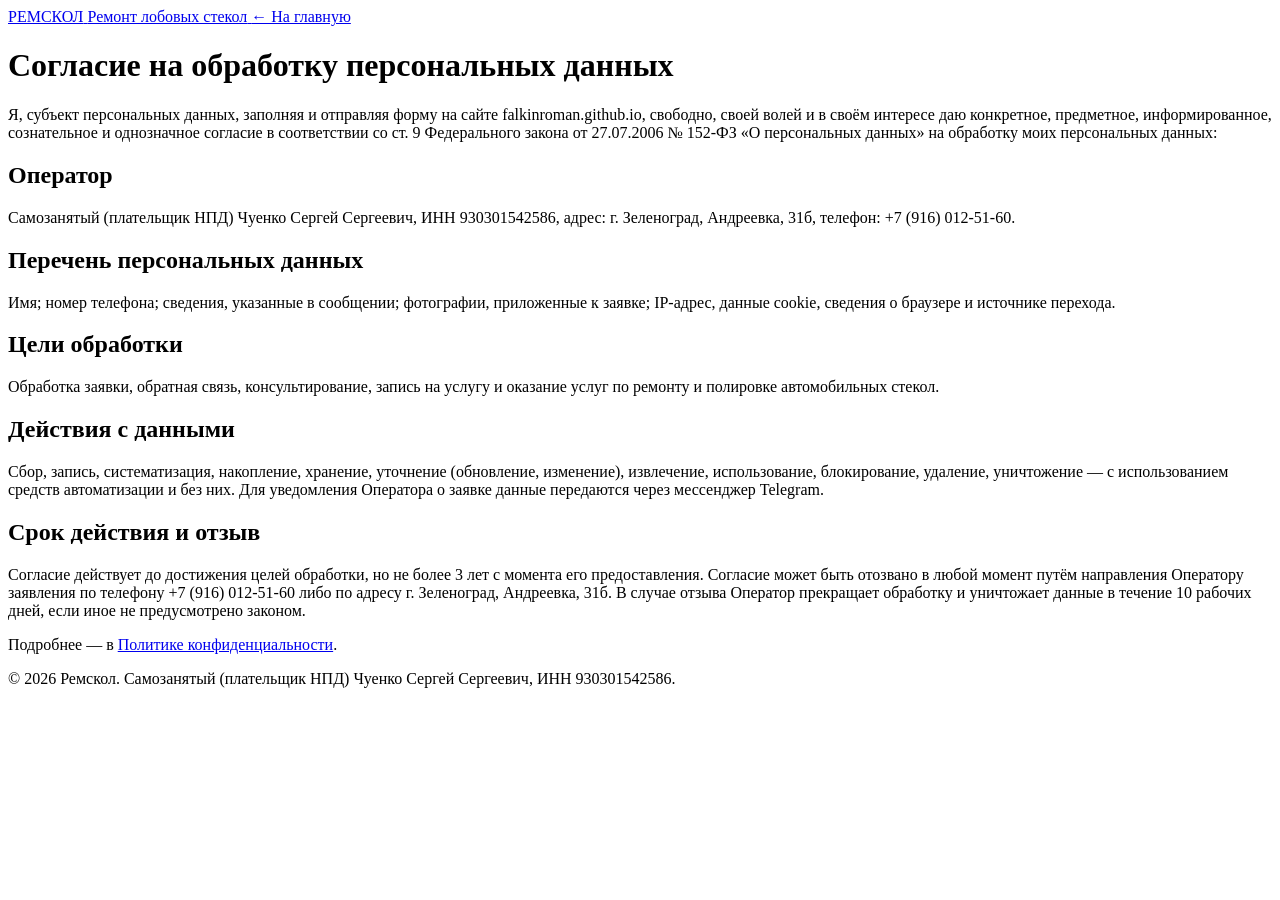
<file: docs/consent/index.html>
<!DOCTYPE html>
<html lang="ru" prefix="og: https://ogp.me/ns#">
<head>
    <meta charset="utf-8">
    <meta name="viewport" content="width=device-width, initial-scale=1, viewport-fit=cover">
    <meta name="csrf-token" content="VKfMxIJTVR3FKqszzllHsnKKmSoQT6IgWdNkYeT3">

    <title>Согласие на обработку персональных данных — Ремскол</title>
    <meta name="description" content="Согласие пользователя сайта Ремскол на обработку персональных данных.">
    <meta name="keywords" content="ремонт сколов Зеленоград, ремонт трещин лобового стекла, полировка лобового стекла, ремонт лобового стекла Зеленоград, Андреевка, Ремскол">
    <meta name="robots" content="noindex, nofollow">
    <link rel="canonical" href="https://falkinroman.github.io/remskol-site/consent">
    <meta name="format-detection" content="telephone=yes">
    <meta name="theme-color" content="#000000">

        
    <meta property="og:type" content="website">
    <meta property="og:locale" content="ru_RU">
    <meta property="og:site_name" content="Ремскол">
    <meta property="og:title" content="Согласие на обработку персональных данных — Ремскол">
    <meta property="og:description" content="Согласие пользователя сайта Ремскол на обработку персональных данных.">
    <meta property="og:url" content="https://falkinroman.github.io/remskol-site/consent">
    <meta property="og:image" content="https://falkinroman.github.io/remskol-site/images/slide-1.jpg">
    <meta name="twitter:card" content="summary_large_image">

    <link rel="icon" href="https://falkinroman.github.io/remskol-site/favicon.svg" type="image/svg+xml">
    <link rel="icon" href="https://falkinroman.github.io/remskol-site/favicon-32.png" type="image/png" sizes="32x32">
    <link rel="apple-touch-icon" href="https://falkinroman.github.io/remskol-site/apple-touch-icon.png">
    <link rel="manifest" href="https://falkinroman.github.io/remskol-site/site.webmanifest">

    <link rel="preconnect" href="https://fonts.googleapis.com">
    <link rel="preconnect" href="https://fonts.gstatic.com" crossorigin>
    <link rel="stylesheet" href="https://fonts.googleapis.com/css2?family=Oswald:wght@500;600&family=Roboto:wght@300;400;500;700&display=swap">

    
    <link rel="stylesheet" href="https://falkinroman.github.io/remskol-site/css/app.css?v=1793114673">

    </head>
<body>
        <header class="doc-header">
        <div class="container doc-header__inner">
            <a class="brand brand--sm" href="https://falkinroman.github.io/remskol-site">
                <span class="brand__logo">РЕМСКОЛ</span>
                <span class="brand__tagline">Ремонт лобовых стекол</span>
            </a>
            <a class="doc-header__back" href="https://falkinroman.github.io/remskol-site">← На главную</a>
        </div>
    </header>

    <main class="page">
        <div class="container page__inner">
                <h1>Согласие на обработку персональных данных</h1>

    <p>Я, субъект персональных данных, заполняя и отправляя форму на сайте falkinroman.github.io, свободно, своей волей и в своём интересе даю конкретное, предметное, информированное, сознательное и однозначное согласие в соответствии со ст. 9 Федерального закона от 27.07.2006 № 152-ФЗ «О персональных данных» на обработку моих персональных данных:</p>

    <h2>Оператор</h2>
    <p>Самозанятый (плательщик НПД) Чуенко Сергей Сергеевич, ИНН 930301542586, адрес: г. Зеленоград, Андреевка, 31б, телефон: +7 (916) 012-51-60.</p>

    <h2>Перечень персональных данных</h2>
    <p>Имя; номер телефона; сведения, указанные в сообщении; фотографии, приложенные к заявке; IP-адрес, данные cookie, сведения о браузере и источнике перехода.</p>

    <h2>Цели обработки</h2>
    <p>Обработка заявки, обратная связь, консультирование, запись на услугу и оказание услуг по ремонту и полировке автомобильных стекол.</p>

    <h2>Действия с данными</h2>
    <p>Сбор, запись, систематизация, накопление, хранение, уточнение (обновление, изменение), извлечение, использование, блокирование, удаление, уничтожение — с использованием средств автоматизации и без них. Для уведомления Оператора о заявке данные передаются через мессенджер Telegram.</p>

    <h2>Срок действия и отзыв</h2>
    <p>Согласие действует до достижения целей обработки, но не более 3 лет с момента его предоставления. Согласие может быть отозвано в любой момент путём направления Оператору заявления по телефону +7 (916) 012-51-60 либо по адресу г. Зеленоград, Андреевка, 31б. В случае отзыва Оператор прекращает обработку и уничтожает данные в течение 10 рабочих дней, если иное не предусмотрено законом.</p>

    <p>Подробнее — в <a href="https://falkinroman.github.io/remskol-site/privacy">Политике конфиденциальности</a>.</p>
        </div>
    </main>

    <footer class="footer footer--doc">
        <div class="container footer__legal">
            <p>© 2026 Ремскол. Самозанятый (плательщик НПД) Чуенко Сергей Сергеевич, ИНН 930301542586.</p>
        </div>
    </footer>

    <script src="https://falkinroman.github.io/remskol-site/js/app.js?v=1793115123" defer></script>

    </body>
</html>
</file>
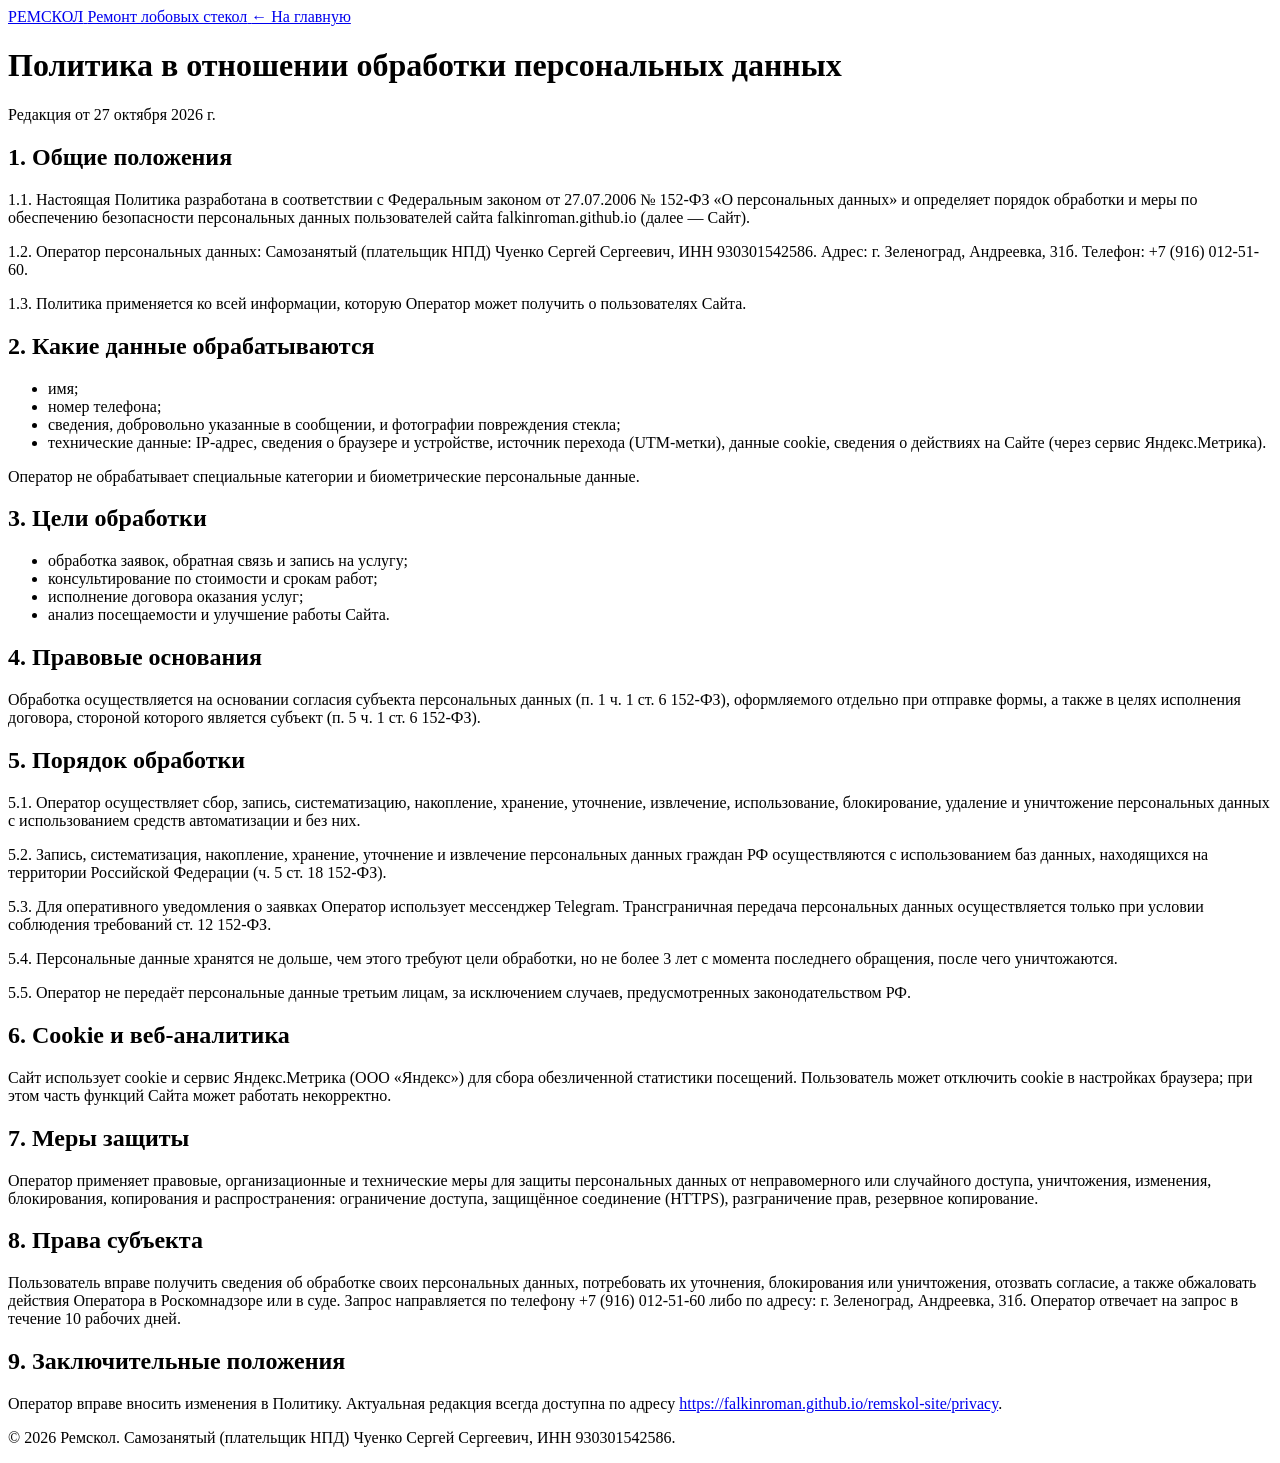
<file: docs/privacy/index.html>
<!DOCTYPE html>
<html lang="ru" prefix="og: https://ogp.me/ns#">
<head>
    <meta charset="utf-8">
    <meta name="viewport" content="width=device-width, initial-scale=1, viewport-fit=cover">
    <meta name="csrf-token" content="VKfMxIJTVR3FKqszzllHsnKKmSoQT6IgWdNkYeT3">

    <title>Политика конфиденциальности — Ремскол</title>
    <meta name="description" content="Политика обработки персональных данных пользователей сайта Ремскол.">
    <meta name="keywords" content="ремонт сколов Зеленоград, ремонт трещин лобового стекла, полировка лобового стекла, ремонт лобового стекла Зеленоград, Андреевка, Ремскол">
    <meta name="robots" content="noindex, nofollow">
    <link rel="canonical" href="https://falkinroman.github.io/remskol-site/privacy">
    <meta name="format-detection" content="telephone=yes">
    <meta name="theme-color" content="#000000">

        
    <meta property="og:type" content="website">
    <meta property="og:locale" content="ru_RU">
    <meta property="og:site_name" content="Ремскол">
    <meta property="og:title" content="Политика конфиденциальности — Ремскол">
    <meta property="og:description" content="Политика обработки персональных данных пользователей сайта Ремскол.">
    <meta property="og:url" content="https://falkinroman.github.io/remskol-site/privacy">
    <meta property="og:image" content="https://falkinroman.github.io/remskol-site/images/slide-1.jpg">
    <meta name="twitter:card" content="summary_large_image">

    <link rel="icon" href="https://falkinroman.github.io/remskol-site/favicon.svg" type="image/svg+xml">
    <link rel="icon" href="https://falkinroman.github.io/remskol-site/favicon-32.png" type="image/png" sizes="32x32">
    <link rel="apple-touch-icon" href="https://falkinroman.github.io/remskol-site/apple-touch-icon.png">
    <link rel="manifest" href="https://falkinroman.github.io/remskol-site/site.webmanifest">

    <link rel="preconnect" href="https://fonts.googleapis.com">
    <link rel="preconnect" href="https://fonts.gstatic.com" crossorigin>
    <link rel="stylesheet" href="https://fonts.googleapis.com/css2?family=Oswald:wght@500;600&family=Roboto:wght@300;400;500;700&display=swap">

    
    <link rel="stylesheet" href="https://falkinroman.github.io/remskol-site/css/app.css?v=1793114673">

    </head>
<body>
        <header class="doc-header">
        <div class="container doc-header__inner">
            <a class="brand brand--sm" href="https://falkinroman.github.io/remskol-site">
                <span class="brand__logo">РЕМСКОЛ</span>
                <span class="brand__tagline">Ремонт лобовых стекол</span>
            </a>
            <a class="doc-header__back" href="https://falkinroman.github.io/remskol-site">← На главную</a>
        </div>
    </header>

    <main class="page">
        <div class="container page__inner">
                <h1>Политика в отношении обработки персональных данных</h1>
    <p class="page__date">Редакция от 27 октября 2026 г.</p>

    <h2>1. Общие положения</h2>
    <p>1.1. Настоящая Политика разработана в соответствии с Федеральным законом от 27.07.2006 № 152-ФЗ «О персональных данных» и определяет порядок обработки и меры по обеспечению безопасности персональных данных пользователей сайта falkinroman.github.io (далее — Сайт).</p>
    <p>1.2. Оператор персональных данных: Самозанятый (плательщик НПД) Чуенко Сергей Сергеевич, ИНН 930301542586. Адрес: г. Зеленоград, Андреевка, 31б. Телефон: +7 (916) 012-51-60.</p>
    <p>1.3. Политика применяется ко всей информации, которую Оператор может получить о пользователях Сайта.</p>

    <h2>2. Какие данные обрабатываются</h2>
    <ul>
        <li>имя;</li>
        <li>номер телефона;</li>
        <li>сведения, добровольно указанные в сообщении, и фотографии повреждения стекла;</li>
        <li>технические данные: IP-адрес, сведения о браузере и устройстве, источник перехода (UTM-метки), данные cookie, сведения о действиях на Сайте (через сервис Яндекс.Метрика).</li>
    </ul>
    <p>Оператор не обрабатывает специальные категории и биометрические персональные данные.</p>

    <h2>3. Цели обработки</h2>
    <ul>
        <li>обработка заявок, обратная связь и запись на услугу;</li>
        <li>консультирование по стоимости и срокам работ;</li>
        <li>исполнение договора оказания услуг;</li>
        <li>анализ посещаемости и улучшение работы Сайта.</li>
    </ul>

    <h2>4. Правовые основания</h2>
    <p>Обработка осуществляется на основании согласия субъекта персональных данных (п. 1 ч. 1 ст. 6 152-ФЗ), оформляемого отдельно при отправке формы, а также в целях исполнения договора, стороной которого является субъект (п. 5 ч. 1 ст. 6 152-ФЗ).</p>

    <h2>5. Порядок обработки</h2>
    <p>5.1. Оператор осуществляет сбор, запись, систематизацию, накопление, хранение, уточнение, извлечение, использование, блокирование, удаление и уничтожение персональных данных с использованием средств автоматизации и без них.</p>
    <p>5.2. Запись, систематизация, накопление, хранение, уточнение и извлечение персональных данных граждан РФ осуществляются с использованием баз данных, находящихся на территории Российской Федерации (ч. 5 ст. 18 152-ФЗ).</p>
    <p>5.3. Для оперативного уведомления о заявках Оператор использует мессенджер Telegram. Трансграничная передача персональных данных осуществляется только при условии соблюдения требований ст. 12 152-ФЗ.</p>
    <p>5.4. Персональные данные хранятся не дольше, чем этого требуют цели обработки, но не более 3 лет с момента последнего обращения, после чего уничтожаются.</p>
    <p>5.5. Оператор не передаёт персональные данные третьим лицам, за исключением случаев, предусмотренных законодательством РФ.</p>

    <h2>6. Cookie и веб-аналитика</h2>
    <p>Сайт использует cookie и сервис Яндекс.Метрика (ООО «Яндекс») для сбора обезличенной статистики посещений. Пользователь может отключить cookie в настройках браузера; при этом часть функций Сайта может работать некорректно.</p>

    <h2>7. Меры защиты</h2>
    <p>Оператор применяет правовые, организационные и технические меры для защиты персональных данных от неправомерного или случайного доступа, уничтожения, изменения, блокирования, копирования и распространения: ограничение доступа, защищённое соединение (HTTPS), разграничение прав, резервное копирование.</p>

    <h2>8. Права субъекта</h2>
    <p>Пользователь вправе получить сведения об обработке своих персональных данных, потребовать их уточнения, блокирования или уничтожения, отозвать согласие, а также обжаловать действия Оператора в Роскомнадзоре или в суде. Запрос направляется по телефону +7 (916) 012-51-60 либо по адресу: г. Зеленоград, Андреевка, 31б. Оператор отвечает на запрос в течение 10 рабочих дней.</p>

    <h2>9. Заключительные положения</h2>
    <p>Оператор вправе вносить изменения в Политику. Актуальная редакция всегда доступна по адресу <a href="https://falkinroman.github.io/remskol-site/privacy">https://falkinroman.github.io/remskol-site/privacy</a>.</p>
        </div>
    </main>

    <footer class="footer footer--doc">
        <div class="container footer__legal">
            <p>© 2026 Ремскол. Самозанятый (плательщик НПД) Чуенко Сергей Сергеевич, ИНН 930301542586.</p>
        </div>
    </footer>

    <script src="https://falkinroman.github.io/remskol-site/js/app.js?v=1793115123" defer></script>

    </body>
</html>
</file>
